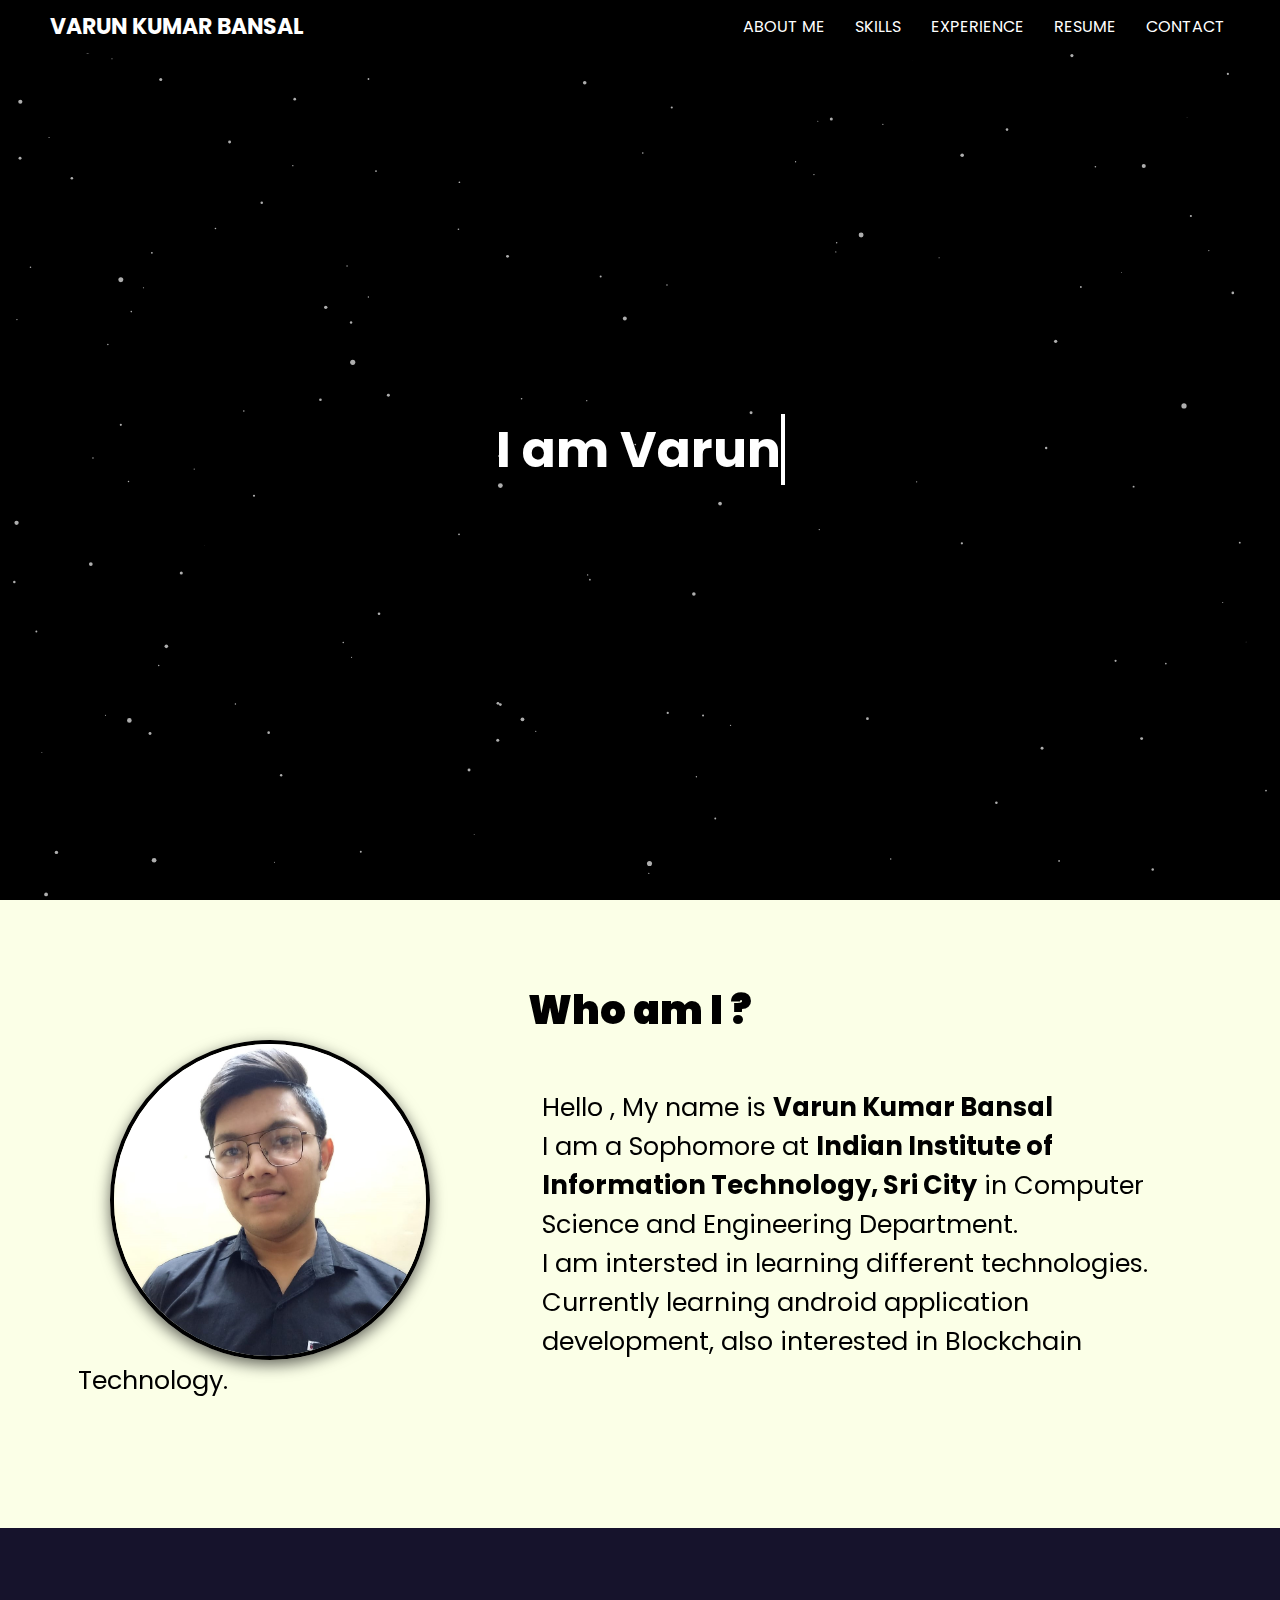
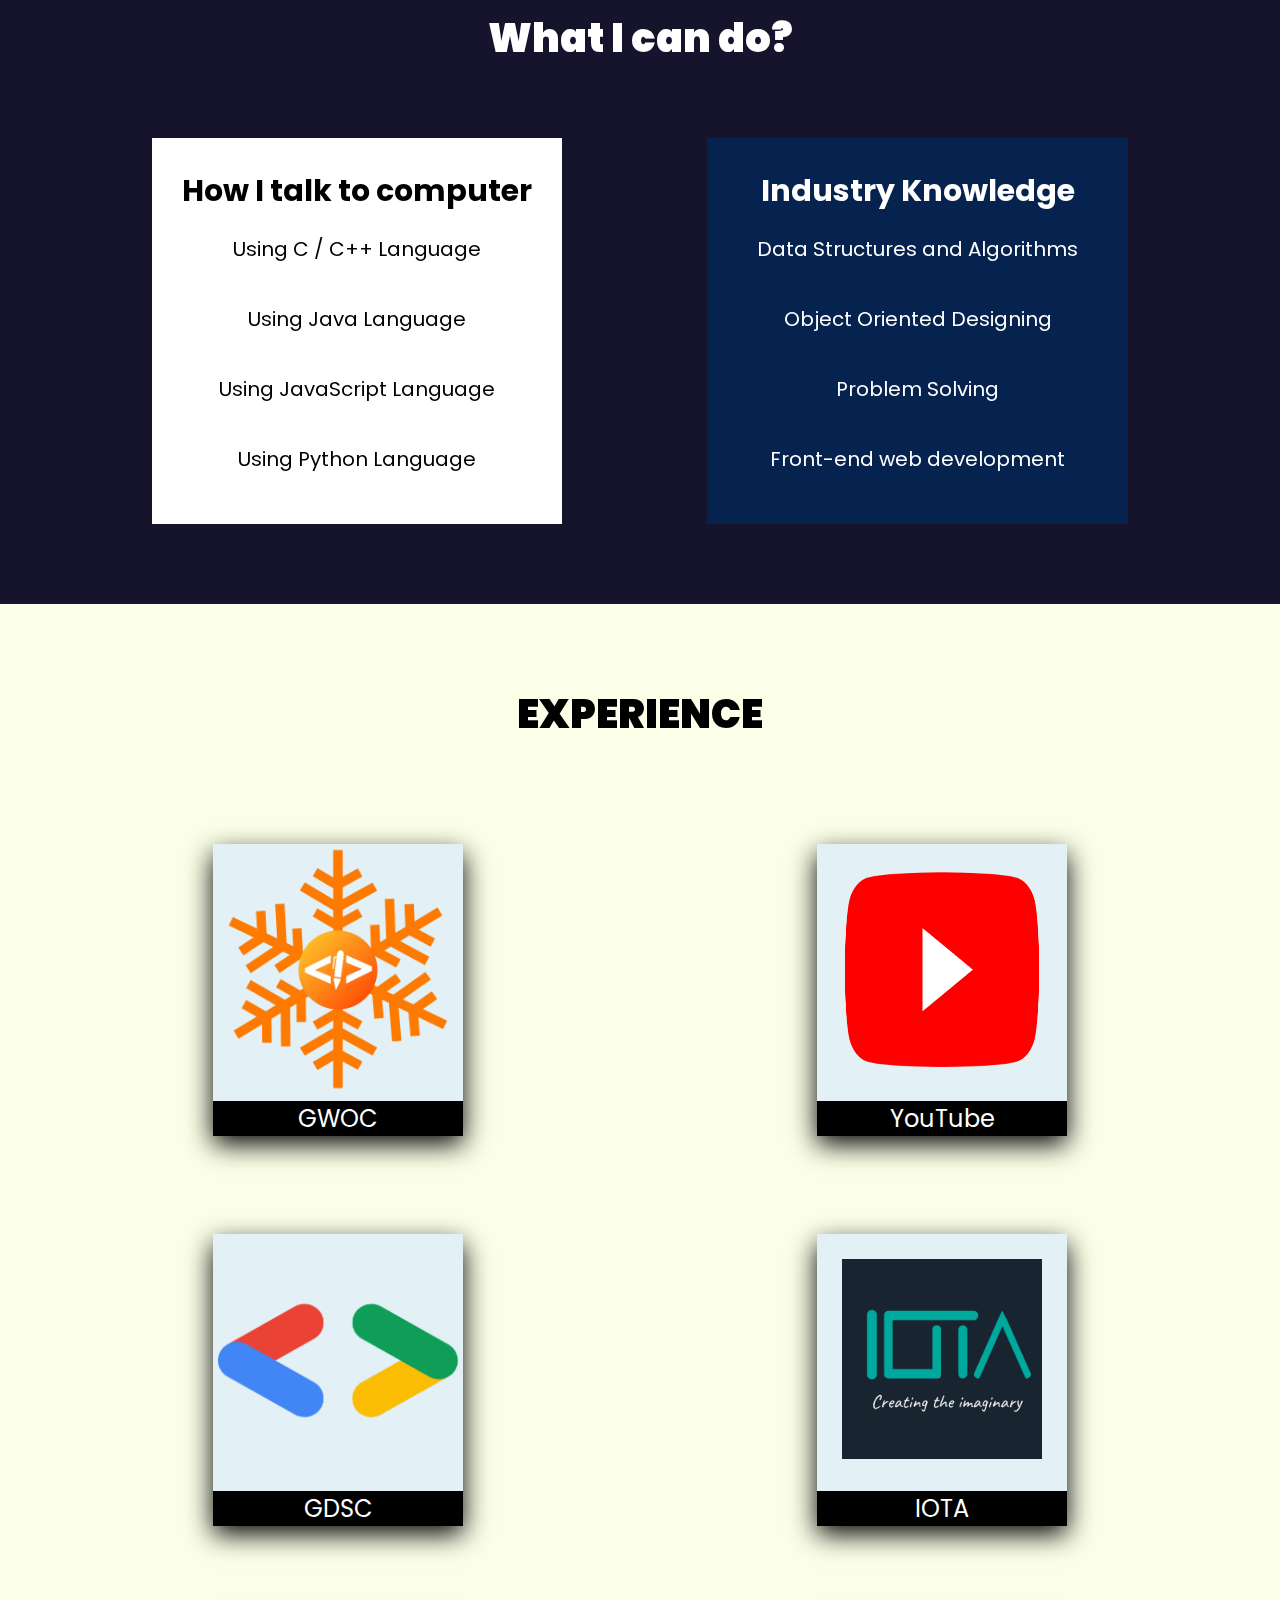
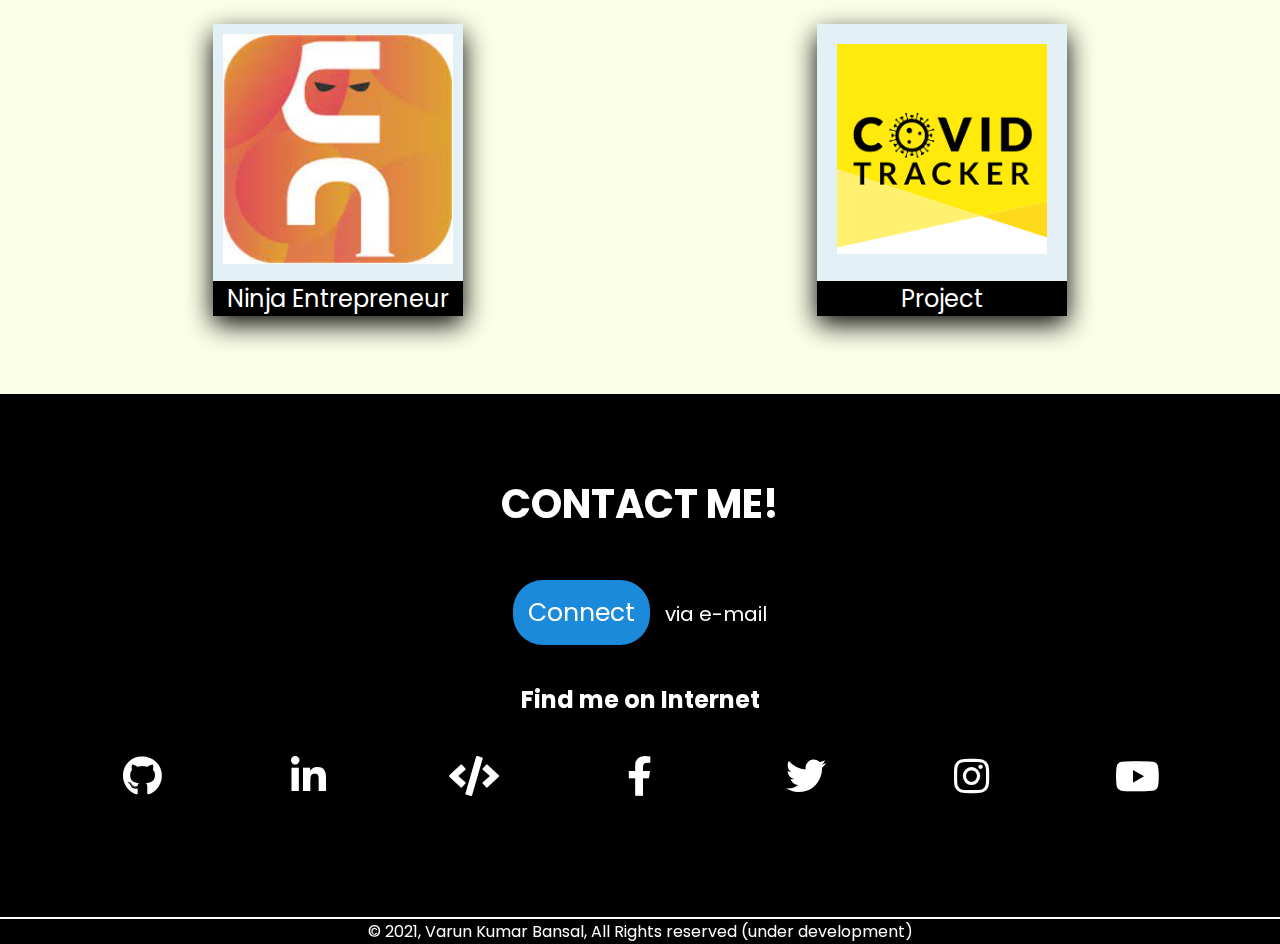
<file: index.html>
<!DOCTYPE html>
<html>

<head>
    <meta charset="UTF-8">
    <meta http-equiv="X-UA-Compatible" content="IE=edge">
    <meta name="viewport" content="width=device-width, initial-scale=1.0">

    <title>Portfolio Varun</title>

    <!-- jQuery cdn -->
    <script src="https://ajax.googleapis.com/ajax/libs/jquery/3.4.1/jquery.min.js"></script>

    <!-- fontawesome icons cdn -->
    <link async rel="stylesheet" href="https://cdnjs.cloudflare.com/ajax/libs/font-awesome/5.15.3/css/all.min.css">
    <!-- main CSS -->
    <link async rel="stylesheet" href="CSS/main.css">
</head>

<body>

    <div class="preloader">
        <div class="spinner-wrapper">
            <div class="spinner">
                <div class="double-bounce1"></div>
                <div class="double-bounce2"></div>
            </div>
        </div>
    </div>

    <!-- top navigation bar menu starts-->
    <header>
        <a href="#landing_page" class="name">Varun Kumar Bansal</a>
        <div class="toggle" onclick="toggleMenu()"></div>
        <ul class="nav_bar">
            <li class="li_nav_bar"><a href="#profile_section" onclick="toggleMenu()">About Me</a></li>
            <li class="li_nav_bar"><a href="#skills" onclick="toggleMenu()">Skills</a></li>
            <li class="li_nav_bar"><a href="#experience" onclick="toggleMenu()">Experience</a></li>
            <li class="li_nav_bar"><a
                    href="https://drive.google.com/file/d/1itqKZl2xKioEdFnoR1EHOQxZG4q_NpKo/view?usp=sharing"
                    target="_blank" onclick="toggleMenu()">Resume</a></li>
            <li class="li_nav_bar"><a href="#contact" onclick="toggleMenu()">Contact</a></li>
        </ul>
    </header>
    <!-- top navigation bar menu ends-->

    <section class="first_section" id="landing_page">
        <div id="particles-js"></div>
        <!-- main typewriting starts-->
        <div class="main">
            <h1>I am
                <a class="typewrite" data-period="2000"
                    data-type='[ "Varun Kumar Bansal", "a Computer Science Student", "an AI and ML Enthusiast", "a Web Developer", "an aspiring Software Engineer"]'>
                    <span class="wrap"></span>
                </a>
            </h1>
        </div>
        <!-- main typewriting ends-->
    </section>

    <section class="second_section" id="profile_section">
        <div class="profile" id="profile">
            <h1><b>Who am I ?</b></h1>
            <img async class="my_image" src="Images/img.jpeg">
            <p>Hello , My name is <b>Varun Kumar Bansal</b><br>I am a Sophomore at <b><a href="https://iiits.ac.in"
                        style="text-decoration: none; color: #000;">Indian Institute of Information Technology, Sri
                        City</a></b> in Computer Science and Engineering Department.<br>I am intersted in learning
                different
                technologies. <br>Currently learning android application development, also interested in Blockchain
                Technology.</p>
        </div>
        <!-- <div class="skills">

        </div> -->
    </section>

    <section class="third_section" id="skills">
        <h1><b>What I can do?</b></h1>
        <div class="skills_row">
            <div class="skills_card_container">
                <div class="skills_card tech_stacks">
                    <h2>How I talk to computer</h2>
                    <ul>
                        <li>Using C / C++ Language</li>
                        <li>Using Java Language</li>
                        <li>Using JavaScript Language</li>
                        <li>Using Python Language</li>
                    </ul>
                </div>
            </div>
            <div class="skills_card_container">
                <div class="skills_card industry_knowledge">
                    <h2>Industry Knowledge</h2>
                    <ul>
                        <li>Data Structures and Algorithms</li>
                        <li>Object Oriented Designing</li>
                        <li>Problem Solving</li>
                        <li>Front-end web development</li>
                    </ul>
                </div>
            </div>
        </div>
    </section>

    <section class="fourth_section" id="experience">
        <h1><b>EXPERIENCE</b></h1>
        <div class="main_card_container">
            <div class="card_row">
                <div class="card_container">
                    <div class="card" id="gwoc_card">
                        <div class="card_front">
                            <img src="Images/gwoc.png" class="logo">
                            <p>GWOC</p>
                        </div>
                        <div class="card_back">
                            <h3>Open Source Contributor in Girlscript Winter Of Contributing</h3>
                            <p>GWOC is a three month long program organised by GirlScript Foundation to create world's
                                largest multilingual content repository</p><br>
                            <a href="https://github.com/VARUN-K-BANSAL/winter-of-contributing" target="_blank">My
                                Contibutions</a>
                        </div>
                    </div>
                </div>

                <div class="card_container">
                    <div class="card" id="gwoc_card">
                        <div class="card_front">
                            <img src="Images/youtube.png" style="padding: 10%;" class="logo">
                            <p>YouTube</p>
                        </div>
                        <div class="card_back">
                            <h3><br><br>Founder and admin of Varun's eLearning</h3>
                            <p> a YouTube channel for teaching programming</p><br>
                            <a href="https://www.youtube.com/channel/UCOKSg34Y2JEvCphJ8jFyajQ/?sub_confirmation=1" target="_blank">Visit
                                Channel</a>
                        </div>
                    </div>
                </div>
            </div>

            <div class="card_row">
                <div class="card_container">
                    <div class="card" id="gwoc_card">
                        <div class="card_front">
                            <img src="Images/gdsc.png" class="logo" style="width: 250px;">
                            <p>GDSC</p>
                        </div>
                        <div class="card_back">
                            <h3><br>Core Member in Google Developer Student Club of IIIT Sri City</h3>
                            <p>Club that is directly handled by Google</p><br>
                            <a href="https://gdsc.community.dev/indian-institute-of-information-technology-sri-city/"
                                target="_blank">GDSC IIIT Sri City</a>
                        </div>
                    </div>
                </div>

                <div class="card_container">
                    <div class="card" id="gwoc_card">
                        <div class="card_front">
                            <img src="Images/iota.png" style="padding: 10%;" class="logo">
                            <p>IOTA</p>
                        </div>
                        <div class="card_back">
                            <h3><br><br>Sessions Team Leader at IOTA IIIT Sri City</h3>
                            <p>The projects as well as technical club of IIIT Sri City</p><br>
                            <a href="https://iota-iiits.tech/" target="_blank">Visit Club Website</a>
                        </div>
                    </div>
                </div>
            </div>

            <div class="card_row">
                <div class="card_container">
                    <div class="card" id="coding_ninjas_card">
                        <div class="card_front">
                            <img src="Images/coding_ninjas.jfif" class="logo" style="padding: 10px;">
                            <p>Ninja Entrepreneur</p>
                        </div>
                        <div class="card_back">
                            <h3><br><br>Ninja Entrepreneur at Coding Ninjas</h3>
                            <p>Ninja Entrepreneur is a 6 month long internship program in which we will the face of
                                coding ninjas in our Institute</p>
                        </div>
                    </div>
                </div>

                <div class="card_container">
                    <div class="card" id="project_card">
                        <div class="card_front">
                            <img src="Images/covid_tracker.png" class="logo" style="padding: 20px;">
                            <p>Project</p>
                        </div>
                        <div class="card_back">
                            <h3><br>COVID19-India</h3>
                            <p>Developed a website which shows the current status of COVID-19 in India using API calls
                            </p><br><br>
                            <a href="https://varun-k-bansal.github.io/covid19-India/" target="_blank">Visit Website</a>
                        </div>
                    </div>
                </div>
            </div>
        </div>
    </section>

    <section class="fifth_section" id="contact">
        <h1>CONTACT ME!</h1>
        <p><a href="mailto:varunbansal326@gmail.com" target="_blank">Connect</a> via e-mail</p><br><br>
        <h2>Find me on Internet</h2>
        <div class="icons">
            <ul>
                <li><a href="https://github.com/VARUN-K-BANSAL" target="_blank"><i class="fab fa-github"></i></a></li>
                <li><a href="https://www.linkedin.com/in/varun-bansal-819aab200/" target="_blank"><i
                            class="fab fa-linkedin-in"></i></a></li>
                <li><a href="https://www.codechef.com/users/varun2610" target="_blank"><i class="fas fa-code"></i></a>
                </li>
                <li><a href="https://www.facebook.com/profile.php?id=100071776040703" target="_blank"><i
                            class="fab fa-facebook-f"></i></a></li>
                <li><a href="https://twitter.com/VarunBa36395647" target="_blank"><i class="fab fa-twitter"></i></a>
                </li>
                <li><a href="https://www.instagram.com/varunbansal210/" target="_blank"><i
                            class="fab fa-instagram"></i></a></li>
                <li><a href="https://www.youtube.com/channel/UCOKSg34Y2JEvCphJ8jFyajQ" target="_blank"><i
                            class="fab fa-youtube"></i></a></li>
            </ul>
        </div>
    </section>

    <footer class="foot" id="contact">
        <p>&copy; 2021, Varun Kumar Bansal, All Rights reserved (under development)</p>
    </footer>

    <!-- preloader js starts -->
    <script>
        $(window).on('load', function () {
            fadeOutTime = 500;
            function removeLoader() {
                let preloader = $('.spinner-wrapper');
                preloader.fadeOut(fadeOutTime);
            }
            removeLoader();
        });
    </script>
    <!-- preloader js ends -->

    <!-- javascript for Sticky nav bar starts -->
    <script type="text/javascript">
        window.addEventListener("scroll", function () {
            let header = document.querySelector("header");
            header.classList.toggle("sticky", window.scrollY > 0);
        });

        function toggleMenu() {
            let menuToggle = document.querySelector(".toggle");
            let navBar = document.querySelector(".nav_bar");

            menuToggle.classList.toggle("active");
            navBar.classList.toggle("active");
        }
    </script>
    <!-- javascript for Sticky nav bar ends-->

    <!-- javascript for particles background starts -->
    <script async type="text/javascript" src="javascript/particles.min.js"></script>
    <script async type="text/javascript" src="javascript/particle_main.js"></script>
    <!-- javascript for particle background ends -->

    <!-- javascript for type writing starts -->
    <script async type="text/javascript" src="javascript/typewrite.js"></script>
    <!-- javascript for type writing ends -->

</body>

</html>
</file>
<file: CSS/main.css>
@import url(https://fonts.googleapis.com/css?family=Poppins:100,100italic,200,200italic,300,300italic,regular,italic,500,500italic,600,600italic,700,700italic,800,800italic,900,900italic);
:root {
    --light_background: rgb(251, 255, 231);
    --loading_page: #000;
    --dark_text: #000;
    --light_text: #fff;
    --card_background_light: #e3f0f5;
    --card_background_dark: #171f1f;
    --glow_color: #15f4ee;
}

* {
    margin: 0;
    padding: 0;
    box-sizing: border-box;
    scroll-behavior: smooth;
}

body {
    text-align: center;
    font-family: "Poppins", sans-serif;
    background-color: var(--light_background);
}

::-webkit-scrollbar {
    width: 0;
}

#particles-js {
    background-color: var(--loading_page);
    position: absolute;
    top: 0;
    left: 0;
    right: 0;
    bottom: 0;
    z-index: -1;
}

header {
    position: fixed;
    top: 0;
    left: 0;
    width: 100%;
    display: flex;
    align-items: center;
    justify-content: space-between;
    background-color: var(--loading_page);
    z-index: 1000;
    transition: 0.5s;
    color: var(--light_text);
    padding-left: 40px;
    padding-right: 40px;
}

.name {
    color: var(--light_text);
    text-decoration: none;
    text-transform: uppercase;
    float: left;
    font-size: 22px;
    transition: 0.5s ease;
    font-weight: bolder;
    text-align: center;
    padding: 10px;
}

.name:hover {
    transform: scale(1.3);
    margin-left: 1.8rem;
}

.nav_bar {
    position: relative;
    display: flex;
}

.li_nav_bar {
    list-style: none;
    position: relative;
    text-transform: uppercase;
}

.nav_bar .li_nav_bar a {
    transition: 0.4s;
    text-decoration: none;
    /* color: var(--light_text); */
    display: inline-block;
    margin: 0 15px;
}

.nav_bar .li_nav_bar a:hover {
    background-color: var(--light_background);
    color: var(--dark_text);
    padding: 12px 12px;
    border-radius: 10%;
    font-weight: bolder;
}

header.sticky {
    background-color: var(--light_background);
    box-shadow: 0 5px 10px #000;
}

header.sticky .name {
    color: var(--dark_text);
}

header.sticky .nav_bar .li_nav_bar a {
    color: var(--dark_text);
}

section {
    padding-top: 80px;
    padding-bottom: 80px;
    padding-left: 30px;
    padding-right: 30px;
}

.first_section {
    position: relative;
    min-height: 100vh;
    color: var(--light_text);
    display: flex;
    justify-content: center;
    align-items: center;
    background-size: cover;
    background-position: right;
}

.main {
    font-size: 25px;
}

.profile h1 {
    font-size: 40px;
}

.profile .my_image {
    width: 20rem;
    height: 20rem;
    border-radius: 50%;
    border: 4px solid black;
    float: left;
    margin-left: 5rem;
    margin-right: 7rem;
    animation: float 5s infinite;
    box-shadow: 0 5px 15px 0 rgba(0, 0, 0, 0.6);
}

@keyframes float {
    0% {
        transform: translateY();
        box-shadow: 0 5px 15px 0 rgba(0, 0, 0, 0.6);
    }
    50% {
        transform: translateY(-25px);
        box-shadow: 0 25px 15px 0 rgba(0, 0, 0, 0.2);
    }
    100% {
        transform: translateY(0);
    }
}

.profile p {
    padding: 3rem;
    color: black;
    font-size: 1.6rem;
    text-align: left;
}

.third_section {
    background-color: rgb(22, 19, 44);
}

.third_section h1 {
    font-size: 40px;
    color: var(--light_text);
}

.skills_card {
    padding: 30px;
}

.skills_row {
    display: flex;
    justify-content: space-between;
    margin-left: 10%;
    margin-right: 10%;
    margin-top: 70px;
}

.skills_card h2 {
    font-size: 30px;
}

.skills_card ul {
    list-style: none;
}

.skills_card ul li {
    padding: 20px;
    font-size: 20px;
}

.tech_stacks {
    background-color: var(--light_text);
}

.industry_knowledge {
    background-color: rgb(6, 35, 79);
}

.industry_knowledge h2 {
    color: var(--light_text);
}

.industry_knowledge ul {
    color: var(--light_text);
}

.fourth_section h1 {
    font-size: 40px;
}

.card_row {
    display: flex;
    justify-content: space-between;
    padding-left: 15%;
    padding-right: 15%;
}

.logo {
    width: 250px;
    height: 250px;
}

.card_container {
    margin-top: 100px;
    position: relative;
    width: 250px;
    height: 290px;
}

.card {
    position: absolute;
    width: 100%;
    height: 100%;
    transform-style: preserve-3d;
    transition: all 0.6s ease;
    background-color: transparent;
    cursor: pointer;
    box-shadow: 0 10px 25px #000;
    justify-content: space-between;
}

.card_front {
    position: absolute;
    width: 100%;
    height: 100%;
    backface-visibility: hidden;
    background-color: var(--card_background_light);
    color: #333;
}

.card_front p {
    bottom: 0;
    color: var(--light_text);
    background-color: #000;
    font-size: 24px;
}

.card_back {
    position: absolute;
    width: 100%;
    height: 100%;
    backface-visibility: hidden;
    background-color: var(--card_background_dark);
    color: var(--light_text);
    transform: rotateY(180deg);
    align-items: center;
}

.card_back a {
    font-size: 18px;
    text-decoration: none;
    background: linear-gradient(45deg, #0162c8, #55e7fc);
    border-radius: 20px;
    padding: 10px 10px;
    color: var(--dark_text);
    align-items: center;
    justify-content: center;
    overflow: hidden;
}

.card_back a:hover {
    background: linear-gradient(45deg, #55e7fc, #0162c8);
}

.card_container:hover .card {
    transform: rotateY(180deg);
}

.fifth_section {
    background-color: var(--loading_page);
    color: var(--light_text);
}

.fifth_section h1 {
    font-size: 40px;
    color: var(--light_text);
    margin-bottom: 60px;
}

.fifth_section p {
    font-size: 20px;
}

.fifth_section p a {
    text-decoration: none;
    color: var(--light_text);
    font-size: 25px;
    background: #1c8adb;
    padding: 15px;
    margin-right: 10px;
    border-radius: 30px;
    transition: all 0.3s ease;
}

.fifth_section p a:hover {
    background-color: var(--glow_color);
    box-shadow: 0 0 5px var(--glow_color), 0 0 25px var(--glow_color), 0 0 50px var(--glow_color), 0 0 200px var(--glow_color);
    color: var(--dark_text);
}

.icons ul {
    position: relative;
    text-decoration: none;
    display: flex;
    align-items: center;
    justify-content: space-around;
    padding: 30px;
}

.icons ul li {
    list-style: none;
    font-size: 40px;
    width: 60px;
    height: 60px;
    border-radius: 50%;
    align-items: center;
    /* margin: 0 15px; */
    /* color: var(--light_text); */
}

.icons ul li a {
    text-decoration: none;
    color: var(--light_text);
}

.icons ul li:before {
    content: '';
    position: absolute;
    top: 0;
    left: 0;
    background-color: var(--glow_color);
    height: 100%;
    width: 100%;
    border-radius: 50%;
    z-index: -1;
    transform: scale(0.9);
    transition: 0.5s;
}

.icons ul li:hover:before {
    transform: scale(1.5);
    box-shadow: 0 0 15px var(--glow_color);
    text-shadow: 0 0 15px var(--glow_color);
}

.icons ul li:hover {
    color: var(--glow_color);
    box-shadow: 0 0 15px var(--glow_color);
    text-shadow: 0 0 15px var(--glow_color);
}

.foot {
    background-color: var(--loading_page);
    border-top: 2px solid var(--light_text);
}

.foot p {
    text-align: center;
    float: center;
    color: var(--light_text);
    width: 100%;
}

/*Preloader CSS Start*/

.spinner-wrapper {
    position: fixed;
    top: 0;
    left: 0;
    right: 0;
    bottom: 0;
    background-color: var(--loading_page);
    z-index: 999999;
}

.spinner {
    width: 40px;
    height: 40px;
    position: absolute;
    top: 50%;
    left: 50%;
}

.double-bounce1, .double-bounce2 {
    width: 100%;
    height: 100%;
    border-radius: 50%;
    background-color: var(--light_text);
    opacity: 0.6;
    position: absolute;
    top: 0;
    left: 0;
    -webkit-animation: sk-bounce 2.0s infinite ease-in-out;
    animation: sk-bounce 2.0s infinite ease-in-out;
}

.double-bounce2 {
    -webkit-animation-delay: -1.0s;
    animation-delay: -1.0s;
}

@-webkit-keyframes sk-bounce {
    0%, 100% {
        -webkit-transform: scale(0.0)
    }
    50% {
        -webkit-transform: scale(1.0)
    }
}

@keyframes sk-bounce {
    0%, 100% {
        transform: scale(0.0);
        -webkit-transform: scale(0.0);
    }
    50% {
        transform: scale(1.0);
        -webkit-transform: scale(1.0);
    }
}

/*Preloader CSS end*/

@media (max-width: 940px) {
    header, header.sticky {
        padding: 5px 30px;
    }
    header .nav_bar {
        display: none;
        color: #000;
    }
    header .nav_bar {
        position: fixed;
        display: block;
        background-color: var(--light_background);
        /* background-color: var(--loading_page); */
        top: 75px;
        left: -100%;
        padding: 100px 50px;
        width: 100%;
        height: 100vh;
        text-align: center;
        border-top: 1px solid --loading_page;
        transition: 0.5s;
    }
    header .nav_bar.active {
        position: fixed;
        /* background-color: var(--light_background); */
        color: var(--dark_text);
        display: block;
        top: 75px;
        left: 0;
        padding: 100px 50px;
        width: 100%;
        height: 100vh;
        text-align: center;
    }
    header .nav_bar.active li {
        padding: 10px;
    }
    header ul li a {
        font-size: 20px;
        color: #000;
        font-weight: 400;
        margin: 10px 0;
    }
    .toggle {
        width: 40px;
        height: 40px;
        background-image: url("../Images/menu.png");
        background-position: center;
        background-repeat: no-repeat;
        background-size: 30px;
        cursor: pointer;
    }
    .toggle.active {
        width: 40px;
        height: 40px;
        background-image: url("../Images/close.png");
        background-position: center;
        background-repeat: no-repeat;
        background-size: 25px;
        cursor: pointer;
    }
    header.sticky .toggle {
        filter: invert(1);
    }
    section {
        padding: 100px 30px;
    }
    .profile {
        display: flex;
        flex-direction: column;
        align-items: center;
    }
    .profile .my_image {
        margin-left: 0;
        margin-right: 0;
        margin-top: 30px;
    }
    .skills_row {
        display: block;
    }
    .card_row {
        display: block;
        margin: auto;
    }
    .card_container {
        width: 100%;
    }
}

@media (min-width: 941px) {
    .nav_bar .li_nav_bar a {
        color: var(--light_text);
    }
}
</file>
